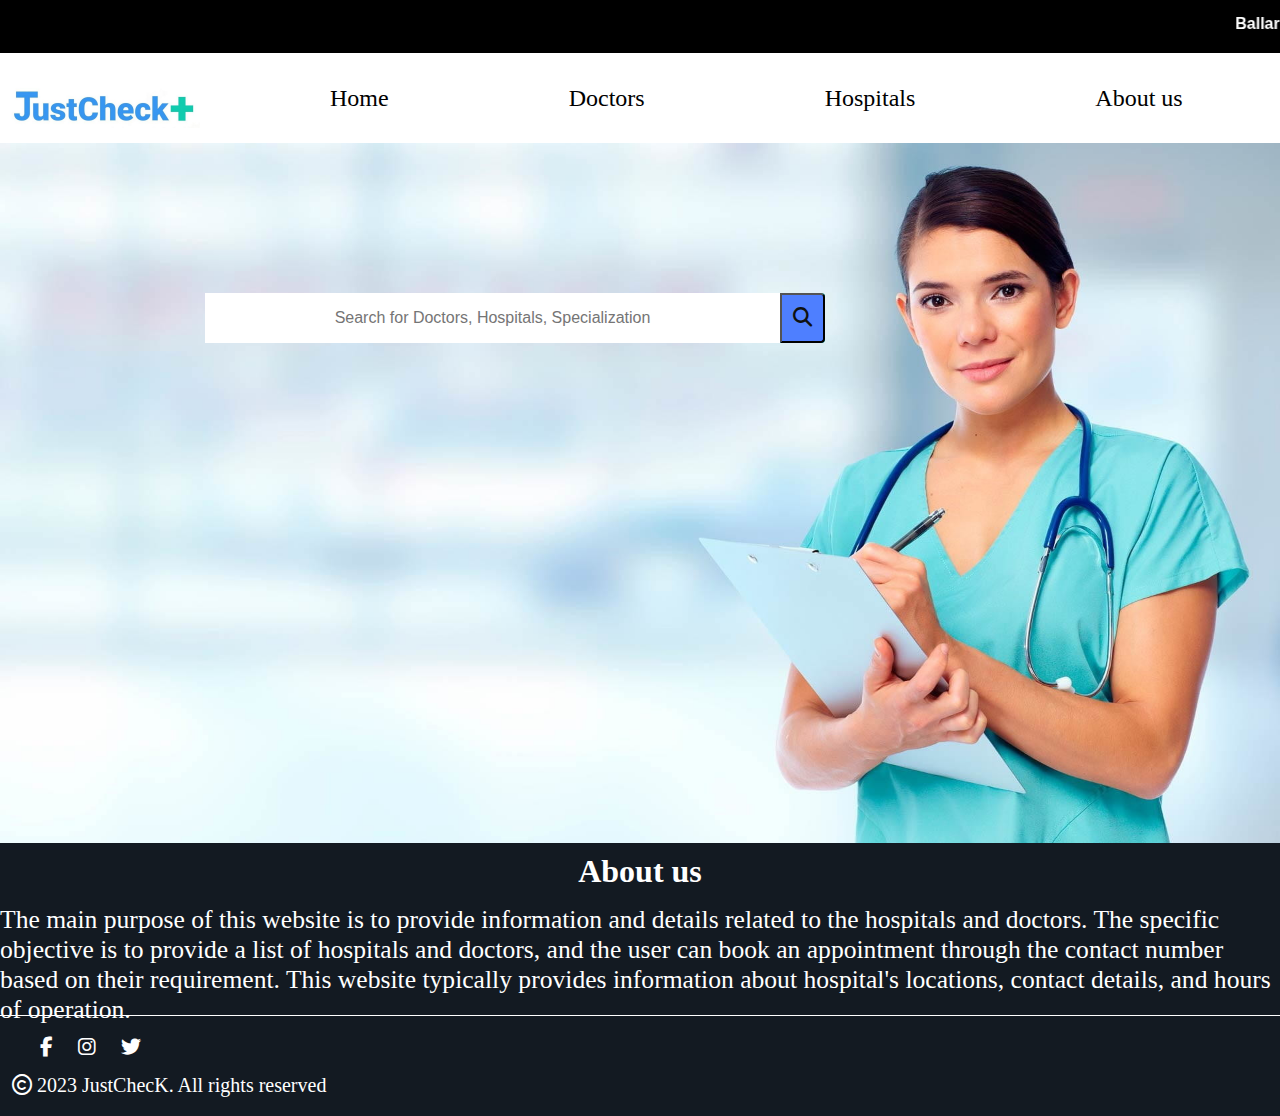
<file: index.html>
<!DOCTYPE html>
<html lang="en">

<head>
    <meta charset="UTF-8">
    <meta name="viewport" content="width=device-width, initial-scale=1.0">
    <link rel="stylesheet" href="style1.css">
    <link rel="stylesheet" href="https://cdnjs.cloudflare.com/ajax/libs/font-awesome/6.4.0/css/all.min.css">
    <title>JUSTCHECK</title>
</head>


<body>
    <header>
        <div class="navdis">
            <marquee class="dis">Ballari Hospitals are Live. You can book appointments from your comfort zone. Choose your Hospitals and Doctors appropriately and dial to the number given in their profile to book the appointment.</marquee>
        </div>
        <div class="navbar">
            <div class="navlogo"></div>
            <ul class="navlist">
                <li class="item"><a href="index.html">Home</a></li>
                <li class="item"><a href="doctor.html">Doctors</a></li>
                <li class="item"><a href="hospital.html">Hospitals</a></li>
                <li class="item"><a href="#a2">About us</a></li>
            </ul>
        </div>
    </header>
    <div class="baclogo"> 
        <div class="navsearch">
            <input class="type" id="search" placeholder="Search for Doctors, Hospitals, Specialization">
            <div class="seaicon">
                <button id="searchButton"><i class="fa-solid fa-magnifying-glass"></i></button>
            </div>
            <div id="flash">Please check the spelling!!</div>
        </div>
    </div>

    <h1 class="about" id="a1">About us</h1>
    <p class="about" id="a2">
        The main purpose of this website is to provide information and details related to the hospitals and doctors. The specific objective is to provide a list of hospitals and doctors, and the user can book an appointment through the contact number based on their requirement. This website typically provides information about hospital's locations, contact details, and hours of operation.
    </p>

    <footer>
        <div class="foot-pan3">
            <ul class="contact">
                <li><a href="#"><i class="fa-brands fa-facebook-f"></i></a></li>
                <li><a href="https://instagram.com/justcheck_ballari?utm_source=qr&igshid=NGExMmI2YTkyZg%3D%3D"><i class="fa-brands fa-instagram"></i></a></li>
                <li><a href="#"><i class="fa-brands fa-twitter"></i></a></li>
            </ul>
            <p class="copyright"><i class="fa-regular fa-copyright"></i> 2023 JustChecK. All rights reserved</p>
        </div>
    </footer>

    <script>
        const search = document.getElementById('search');
        const searchButton = document.getElementById('searchButton');
        const flash = document.getElementById('flash');

        function clicked() {
            const text = search.value.trim();
            if (text === "arunodaya" || text === "Arunodaya") {
                window.location.href = "hospital.html#aru";
            } else if (text === "Shruthi" || text === "shruthi") {
                window.location.href = "hospital.html#shr";
            } else if (text === "Dr.Kulkarni Eye" || text === "dr.Kulkarni Eye") {
                window.location.href = "hospital.html#kul";
            } else if (text === "Tirumula" || text === "tirumula") {
                window.location.href = "hospital.html#tiru";
            } else if (text === "Dr Satish" || text === "dr satish") {
                window.location.href = "doctor.html#sat";
            } else {
                flash.style.display = "block";
                search.value = "";
                search.placeholder = "eg: dr satish or arunodaya";
            }
        }

        function handleKeyPress(event) {
            if (event.key === "Enter") {
                clicked();
            }
        }

        searchButton.addEventListener('click', clicked);
        search.addEventListener('keypress', handleKeyPress);
    </script>
</body>

</html>
</file>
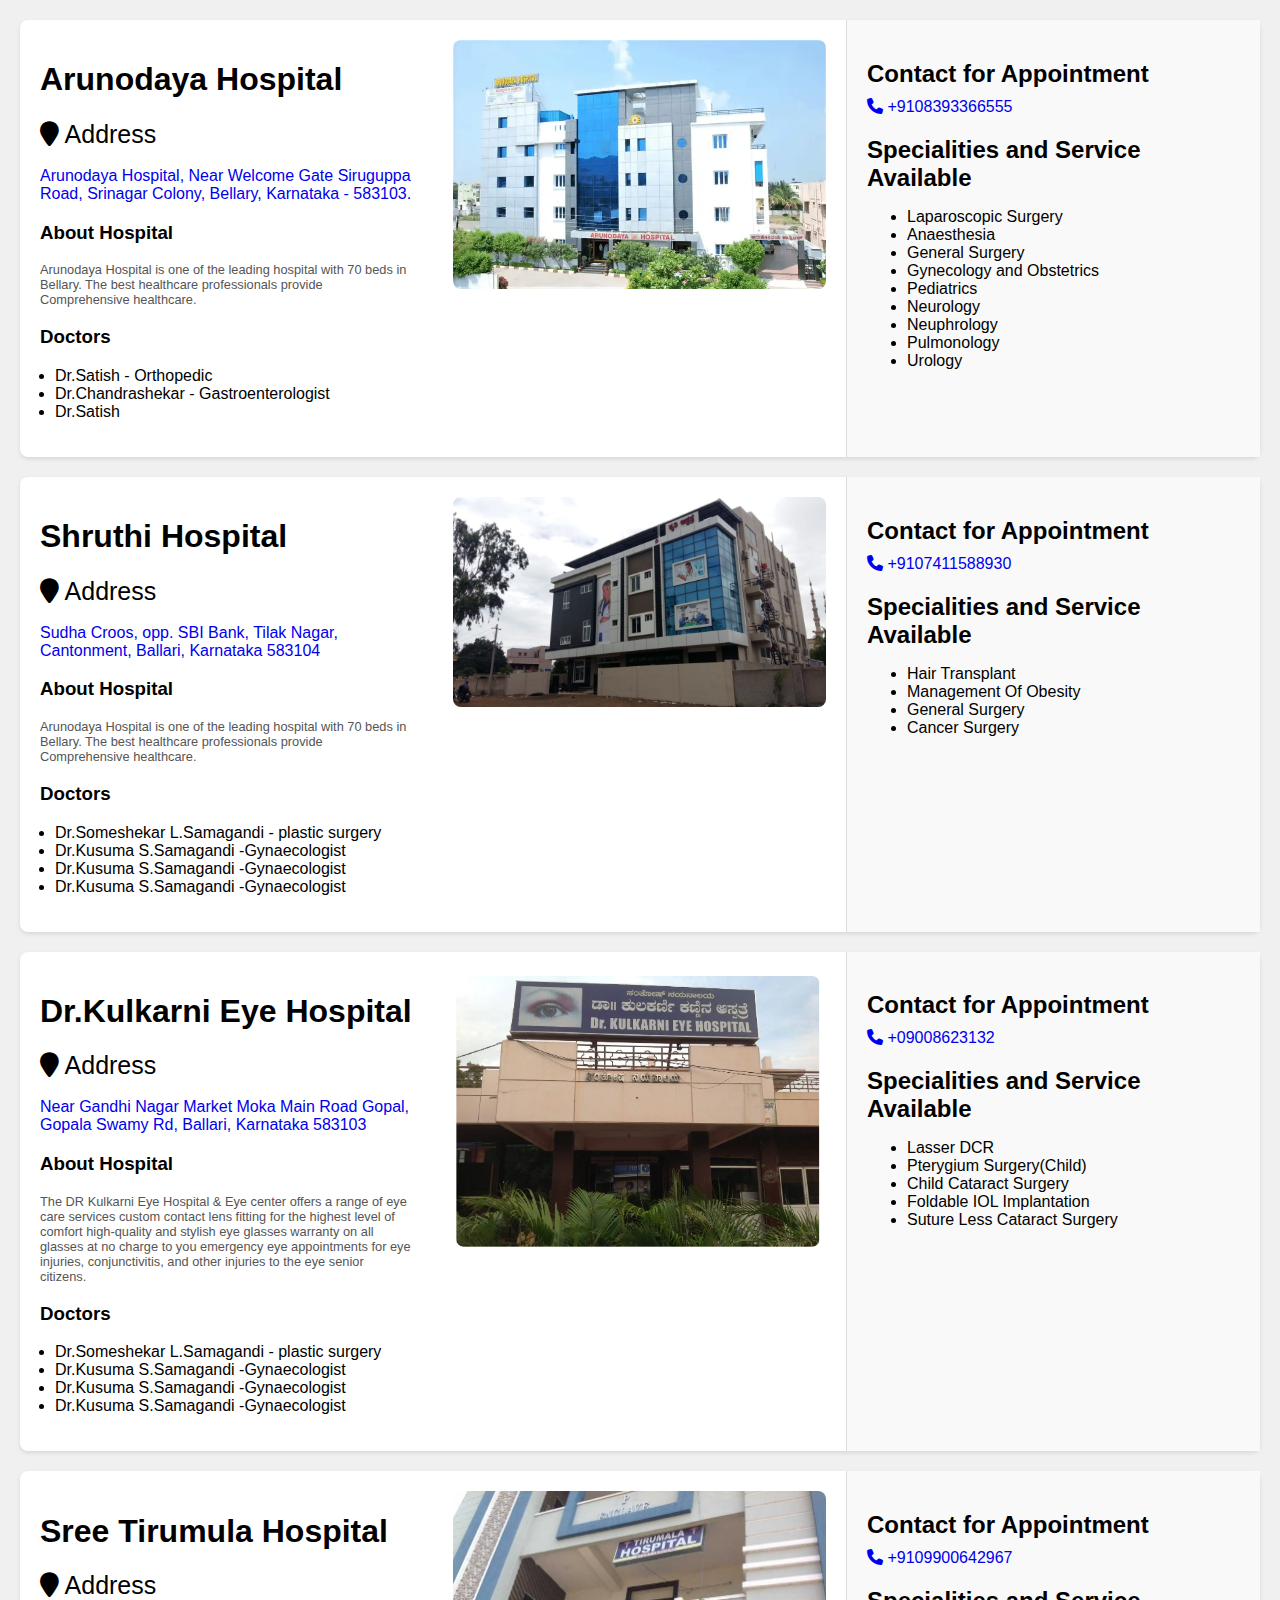
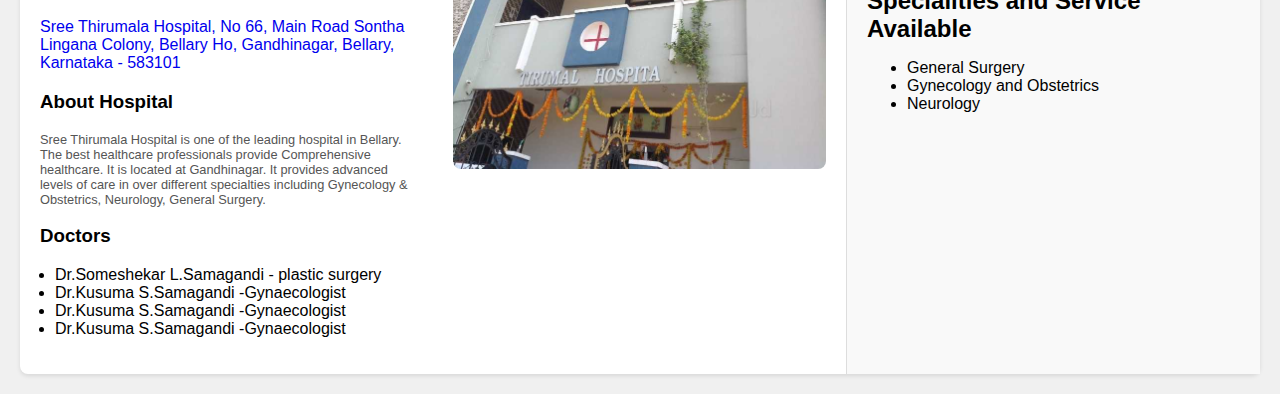
<file: hospital.html>
<!DOCTYPE html>
<html lang="en">
<head>
    <meta charset="UTF-8">
    <meta name="viewport" content="width=device-width, initial-scale=1.0">
    <link rel="stylesheet" href="https://cdnjs.cloudflare.com/ajax/libs/font-awesome/6.4.0/css/all.min.css">
    <title>Hospitals</title>
    <style>
        body {
            font-family: Arial, sans-serif;
            margin: 0;
            padding: 0;
            background-color: #f0f0f0;
        }
        .add{
            font-size:25px;
        }
        .content >ul{
            padding-left: 15px;
        }
       .content > a{
        text-decoration: none;
        
         
       }
        .container {
            display: flex;
            background-color: #fff;
            margin: 20px;
            border-radius: 8px;
            box-shadow: 0 2px 4px rgba(0, 0, 0, 0.1);
        }

        .image {
            flex: 1;
            padding: 20px;
        }

        .image img {
            max-width: 100%;
            height: auto;
            border-radius: 8px;
        }

        .content {
            flex: 1;
            padding: 20px;
        }

        h2 {
            font-size: 1.5rem;
            margin-bottom: 10px;
        }

        .services {
            flex: 1;
            padding: 20px;
            background-color: #f9f9f9;
            border-left: 1px solid #ddd;
        }

        .service {
            margin-bottom: 15px;
        }
        .service > a{
            text-decoration: none;
        }
        p {
            font-size: 0.8rem;
            color: #555;
        }

        @media screen and (max-width: 768px) {
            .container {
                flex-direction: column;
                
            }
            .content{
                background-color: #fff;
            }
            .image, .content, .services {
                flex: 1;
                width: 100%;
                padding: 20px;
            }
            .services {
                border-left: none;
                border-top: 1px solid #ddd;
            }
        }
    </style>












</head>
<body>
    <div class="container">
        <a name="aru"></a>
        <div class="content">
            <h1 id="result">Arunodaya Hospital</h1>
            <div class="add"><i class="fa-solid fa-location-pin"></i>     Address</div>
            <br>
           <a href="https://goo.gl/maps/quEcoUCXhyYdFvBT6">Arunodaya Hospital, Near Welcome Gate Siruguppa Road, Srinagar Colony, Bellary, Karnataka - 583103.</a> 
            <h3>About Hospital</h3>
              <p>Arunodaya Hospital is one of the leading hospital with 70 beds in Bellary. The best healthcare professionals provide Comprehensive healthcare.</p>
              <h3>Doctors</h3>
              <ul>
                <li>Dr.Satish - Orthopedic</li>
                <li>Dr.Chandrashekar - Gastroenterologist</li>
                <li>Dr.Satish</li>
       
        </div>
        <div class="image">
            <img src="arunodaya.webp" alt="Image 1">
        </div>
        <div class="services">
            <div class="service">
                <h2>Contact for Appointment</h2>
                <a href="tel:+9108393366555"><i class="fa-solid fa-phone"></i>  +9108393366555</a>

            </div>
            <div class="service">
                <h2>Specialities and Service Available</h2>
                <ul class="list1">
        <li>Laparoscopic Surgery</li>
        <li>Anaesthesia</li>
        <li>
            General Surgery</li>
        <li>Gynecology and Obstetrics</li>
        <li>Pediatrics</li>
        <li>Neurology</li>
        <li>Neuphrology</li>
        <li>Pulmonology</li>
        <li>Urology</li>
      </ul>
            </div>
        </div>
    </div>
    </ul>
    <div class="container">
        <a name="shr"></a>
        <div class="content">
            <h1>Shruthi Hospital</h1>
            <div class="add"><i class="fa-solid fa-location-pin"></i>     Address</div>
            <br>
           <a href="https://goo.gl/maps/4A4xtwaRM71P5fXL9">Sudha Croos, opp. SBI Bank, Tilak Nagar, Cantonment, Ballari, Karnataka 583104
           </a>
            <h3>About Hospital</h3>
              <p>Arunodaya Hospital is one of the leading hospital with 70 beds in Bellary. The best healthcare professionals provide Comprehensive healthcare.</p>
              <h3>Doctors</h3>
              <ul>
                <li>Dr.Someshekar L.Samagandi - plastic surgery</li>
                <li>Dr.Kusuma S.Samagandi -Gynaecologist</li>
                <li>Dr.Kusuma S.Samagandi -Gynaecologist</li>
                <li>Dr.Kusuma S.Samagandi -Gynaecologist</li>
              </ul>
        </div>
        <div class="image">
            <img src="shruthi.jpeg" alt="Image 1">
        </div>
        <div class="services">
            <div class="service">
                <h2>Contact for Appointment</h2>
                <a href="tel:+9107411588930"><i class="fa-solid fa-phone"></i>  +9107411588930</a>

            </div>
            <div class="service">
                <h2>Specialities and Service Available</h2>
                <ul class="list1">
        <li>Hair Transplant</li>
        <li> Management Of Obesity</li>
        <li> General Surgery</li>
        <li> Cancer Surgery</li>
        
      </ul>
            </div>
        </div>
    </div>
    <div class="container">
        <a name="kul"></a>
        <div class="content">
            <h1> Dr.Kulkarni Eye Hospital</h1>
            <div class="add"><i class="fa-solid fa-location-pin"></i>     Address</div>
            <br>
            <a href="https://goo.gl/maps/yPH8nChS3eghgfe9A">Near Gandhi Nagar Market Moka Main Road Gopal, Gopala Swamy Rd, Ballari, Karnataka 583103
            </a>
           
            <h3>About Hospital</h3>
              <p>The DR Kulkarni Eye Hospital & Eye center offers a range of eye care services custom contact lens fitting for the highest level of comfort high-quality and stylish eye glasses warranty on all glasses at no charge to you emergency eye appointments for eye injuries, conjunctivitis, and other injuries to the eye senior citizens.</p>
              <h3>Doctors</h3>
              <ul>
                <li>Dr.Someshekar L.Samagandi - plastic surgery</li>
                <li>Dr.Kusuma S.Samagandi -Gynaecologist</li>
                <li>Dr.Kusuma S.Samagandi -Gynaecologist</li>
                <li>Dr.Kusuma S.Samagandi -Gynaecologist</li>
              </ul>
            
        </div>
        <div class="image">
            <img src="kulkarni.png" alt="Image 1">
        </div>
        <div class="services">
            <div class="service">
                <h2>Contact for Appointment</h2>
                <a href="tel:+91 9008623132"><i class="fa-solid fa-phone"></i>  +09008623132</a>

            </div>
            <div class="service">
                <h2>Specialities and Service Available</h2>
                <ul class="list1">
                  
        <li>Lasser DCR</li>
        <li>Pterygium Surgery(Child)</li>
        <li>Child Cataract Surgery</li>
        <li>Foldable IOL Implantation</li>
        <li>Suture Less Cataract Surgery</li>
        
      </ul>
            </div>
        </div>
    </div>
    <div class="container">
        <a name="tiru"></a>
        <div class="content">
            <h1> Sree Tirumula Hospital</h1>
            <div class="add"><i class="fa-solid fa-location-pin"></i>     Address</div>
            <br>
            <a href="https://goo.gl/maps/TQEkCCv46i5Qq9YF7">Sree Thirumala Hospital, No 66, Main Road Sontha Lingana Colony, Bellary Ho, Gandhinagar, Bellary, Karnataka - 583101
            </a>
            <h3>About Hospital</h3>
              <p>Sree Thirumala Hospital is one of the leading hospital in Bellary. The best healthcare professionals provide Comprehensive healthcare. It is located at Gandhinagar. It provides advanced levels of care in over different specialties including Gynecology & Obstetrics, Neurology, General Surgery.</p>  
              <h3>Doctors</h3>
              <ul>
                <li>Dr.Someshekar L.Samagandi - plastic surgery</li>
                <li>Dr.Kusuma S.Samagandi -Gynaecologist</li>
                <li>Dr.Kusuma S.Samagandi -Gynaecologist</li>
                <li>Dr.Kusuma S.Samagandi -Gynaecologist</li>
              </ul> 
        </div>
        <div class="image">
            <img src="tirumala.jpg" alt="Image 1">
        </div>
        <div class="services">
            <div class="service">
                <h2>Contact for Appointment</h2>
                <a href="tel:+9109900642967"><i class="fa-solid fa-phone"></i>  +9109900642967</a>

            </div>
            <div class="service">
                <h2>Specialities and Service Available</h2>
                <ul class="list1" >
           <li> General Surgery</li>
        <li>Gynecology and Obstetrics</li>
        <li>Neurology</li>
      </ul>
            </div>
        </div>
    </div>
</body>
</html>
</file>
<file: style1.css>
*{
    margin: 0;
    border: border-box;
}
html{
    scroll-behavior: smooth;
}
.navdis{
    height:53px;
    background-color: #000000;
    color: #ffffff;
    font-family:Arial, Helvetica, sans-serif;
    font-weight: bold;
}
.dis{
   padding-top: 15px;
}
.navbar
{
     display: flex;
     align-items: center;
      height:90px;
     background-color:#ffffff;
}
.navlogo{
     background-image: url("33.jpg"); 
    background-size: cover;
    height: 60px;
    width: 200px;

}
.navlist{
    display: flex;
    list-style: none;
}

.navlist li a{
    text-decoration: none;
    padding:5px 90px;
    color: black;
    font-size: 1.5rem;
    border-radius: 20px;
}
.navlist li a:hover{
    background-color:#4e7FFF
}
.baclogo{
    height: 700px;
     background-image:url("rd2.jpg"); 
    background-size: cover;
    display: flex;
    align-items:center;
    justify-content:center;
}
.navsearch{

    margin-bottom: 350px;
    margin-right: 250px;
    display: flex;
    width: 620px;
    background-color: aqua;
    border-radius: 4px;
    height: 50px;
   
    
}
.type{
    width:100%;
    text-align: center;
    font-size: 1rem;
    border:none ;
}
/* button{
} */
.seaicon
> button{
    height: 50px;
    width: 45px;
    display: flex;
    font-size: 1.2rem;
    justify-content: center;
    align-items: center;
    background-color: #4e7FFF;
    border-top-right-radius: 4px;
    border-bottom-right-radius: 4px;
   color: #0f1111;
}
#a1{
    display: flex;
    justify-content: center;
    font-weight: bold;
    padding-top: 10px;
    
}
#a2{
    font-size:1.6rem;
    padding-top: 15px;
    height: 110px;
}
.about{
    background-color: #131A22;
    color: white;
    scroll-behavior: smooth;
}

/*
.foot-pan2{
   
    background-color: ##222f3d;
    color: white;
    height: 200px;
    display: flex;


}
ul a{
    display: block;
    font-size: 1.3rem;
    margin-top: 15px;
    color: #dddddd;
    list-style: none;
    text-decoration: none;
}
ul{
    margin-top: 40px;
}
ul p{
    font-weight: bold;
    font-size: 1.6rem;
}
*/

.foot-pan3{
    border-top: 0.5px solid white;
    background-color: #131A22;
    color: white;
    height: 100px;
    font-size: 20px;
    

}
.contact{
    display: flex;
    list-style: none;
    padding-top: 20px; 
}
.contact li a{
    text-decoration: none;
   color: #ffffff;
    padding-right:25px;
}
.copyright{
    margin-top: 15px;
    margin-left: 12px;
   
}

#flash{
    background-color: white;
  color: #ff4e4e;
  padding-left: 8px;
  display: none;}
</file>
